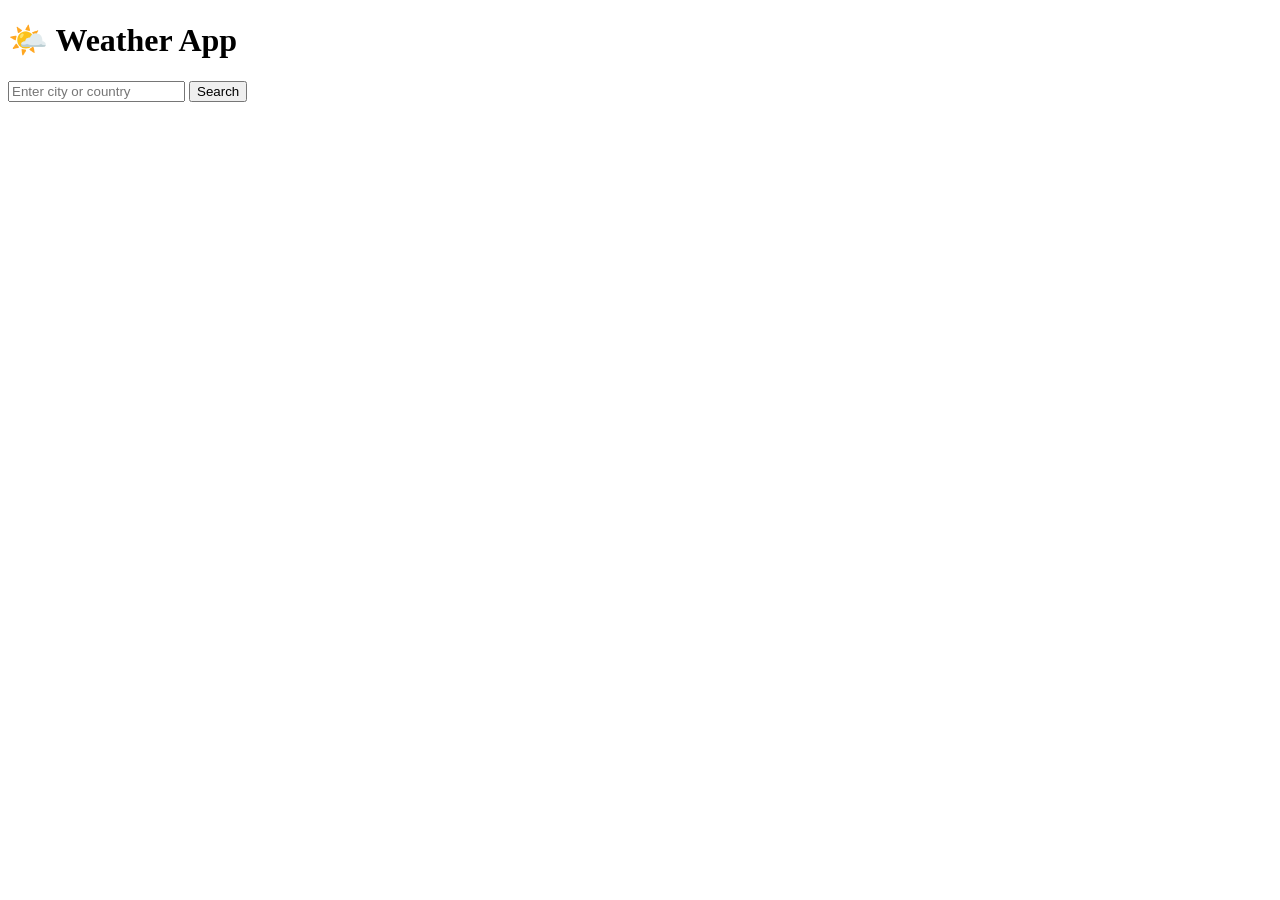
<file: index.html>
<!DOCTYPE html>
<html>
<head>
  <title>Weather App</title>
</head>
<body>

  <h1>🌤️ Weather App</h1>

  <input type="text" id="city" placeholder="Enter city or country">
  <button onclick="getWeather()">Search</button>

  <h3 id="output"></h3>

  <script>
    async function getWeather() {
      const city = document.getElementById("city").value;

      // Step 1: Get lat/lon from city
      const geoRes = await fetch(
        `https://geocoding-api.open-meteo.com/v1/search?name=${city}&count=1`
      );
      const geoData = await geoRes.json();

      if (!geoData.results || geoData.results.length === 0) {
        document.getElementById("output").innerText = "❌ City not found";
        return;
      }

      const place = geoData.results[0];
      const lat = place.latitude;
      const lon = place.longitude;

      // Step 2: Get weather
      const weatherRes = await fetch(
        `https://api.open-meteo.com/v1/forecast?latitude=${lat}&longitude=${lon}&current_weather=true`
      );
      const weatherData = await weatherRes.json();

      const temp = weatherData.current_weather.temperature;
      const wind = weatherData.current_weather.windspeed;

      // Step 3: Show result
      document.getElementById("output").innerText =
        `📍 ${place.name}, ${place.country}
🌡️ Temperature: ${temp}°C
💨 Wind Speed: ${wind} km/h`;
    }
  </script>

</body>
</html>
</file>
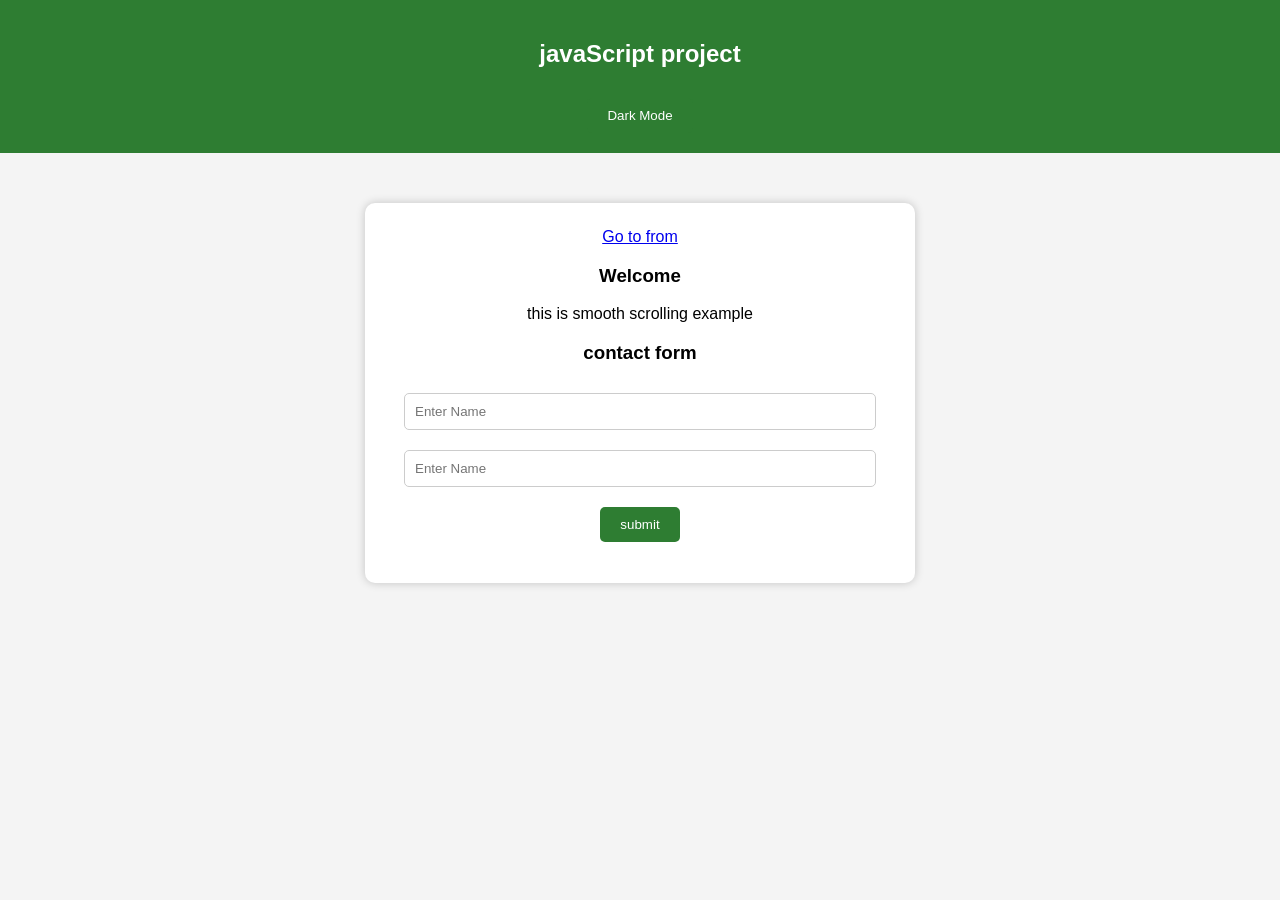
<file: copilot_refactor.html>
<!DOCTYPE html>
<html>
    <head>
        <title>js project</title>

        <style>

            body{
                font-family: Arial;
                margin:0;
                background: #f4f4f4;
                transition: 0.3s;
            }

            header{
                background: #2e7d32;
                color: white;
                text-align: center;
                padding: 20px;

            }

            .container{
                width: 90%;
                max-width: 500px;
                background: white;
                padding: 25px;
                border-radius: 10px;
                box-shadow:0 0 10px rgba(0,0,0,0.2);
                text-align: center;

                margin:50px auto;
            }

            input{
                width: 90%;
                padding: 10px;
                margin:10px 0;
                border: 1px solid #ccc;
                border-radius:5px;

            }
            button{
                padding:10px 20px;
                margin-top: 10px;
                border: none;
                background: #2e7d32;
                color: white;
                border-radius:5px;
                cursor:pointer;

            }

            button:hover{
                background: #2e7d32;
            }

            .dark{
                background: #121212;
                color: #f4f4f4;
            }

            .dark.container{
                background: #1e1e1e;
            }

            #error{
                color: red;
                margin-top: 10px;

            }

            #success{
                color: green;
                margin-top:10px;
            }

            html{
                scroll-behavior: smooth;
            }

            </style>

            </head>
            <body>

                <header>
                    <h2>javaScript project</h2>
                    <button id="modeBtn">Dark Mode</button>
                    </header>

                    <div class="container">

<a href="#form">Go to from</a>

<h3>Welcome</h3>
<p>this is smooth scrolling example</p>
<div id="form">
    <h3>contact form</h3>
    <form id="formdata">
        <input type="text"id="name" placeholder="Enter Name">
        <input type="email"id="email"placeholder="Enter Name">
        <button type="submit">submit</button>
        </form>

        <p id="error"></p>
        <p id="success"></p>
        </div>

        </div>
        <script>
            const modeBtn=document.getElementById("modeBtn");
            const form =document .getElementById("formData")
            const error=document .getElementById("error")
            const success=document .getElementById("success")

            modeBtn.addEventListener("click",() =>{
            document.body.classList.toggle("dark");
            });


            form.addEventListener("submit",(e) =>{
                e.preventDefault();

                const name = document.getElementById("name").value.trim();
                const email = document.getElementById("email").value.trim();

                if(!name||!email){
                    error.textContent="please fill all fields";
                    success.textContent ="";
                }
                else{
                    error.textContent="";
                    success.textContent = "form submitted successfully!";

                }

            });
            </script>

            </body>
            </html>
</file>
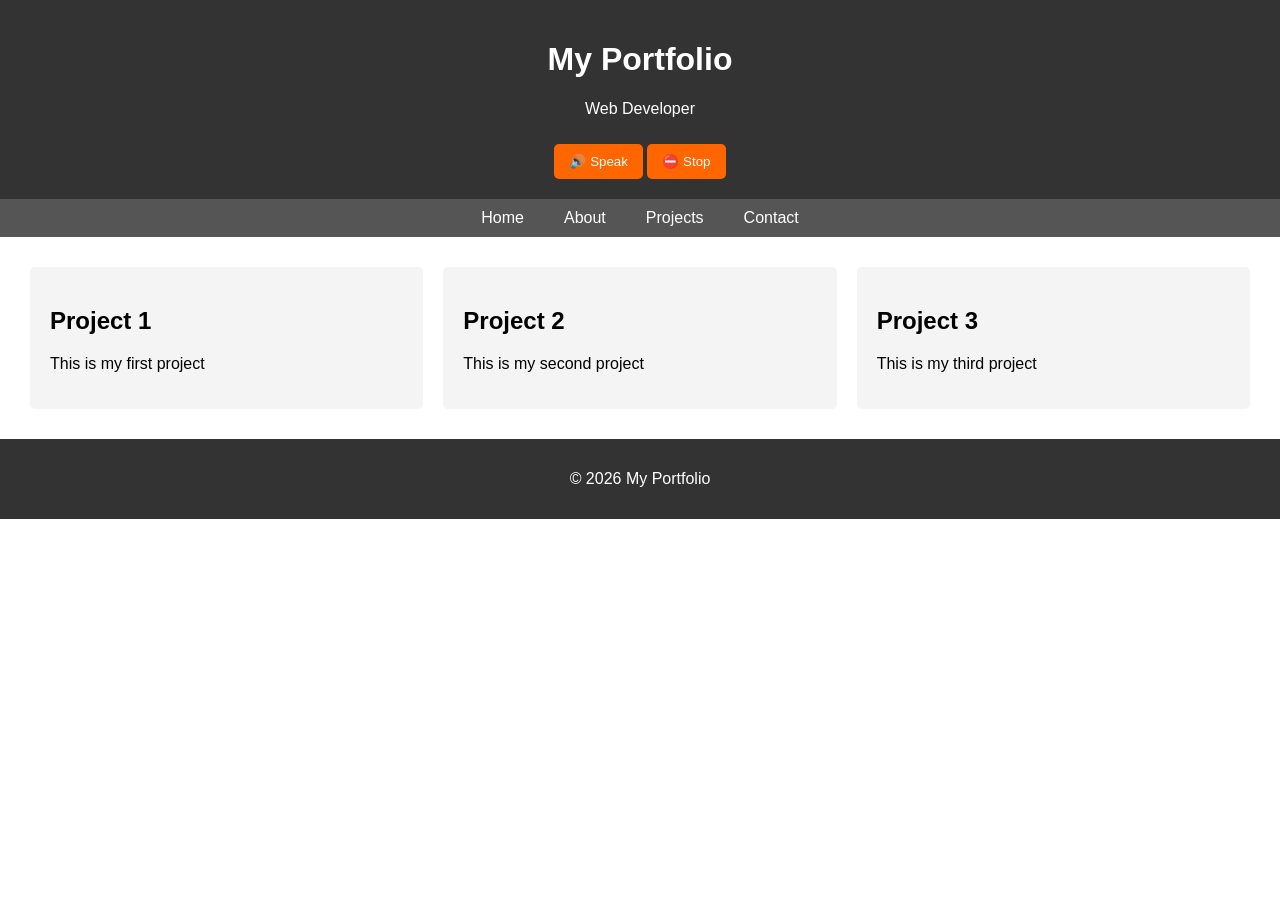
<file: day9.html>
<!DOCTYPE html>
<html>
<head>
<title>My Portfolio</title>

<style>

body{
  font-family: Arial;
  margin:0;
}

header{
  background:#333;
  color:white;
  text-align:center;
  padding:20px;
}

nav{
  display:flex;
  justify-content:center;
  background:#555;
}

nav a{
  color:white;
  padding:10px 20px;
  text-decoration:none;
}

.container{
  display:flex;
  flex-wrap:wrap;
  padding:20px;
}

.card{
  background:#f4f4f4;
  margin:10px;
  padding:20px;
  flex:1 1 300px;
  border-radius:5px;
}

footer{
  background:#333;
  color:white;
  text-align:center;
  padding:15px;
}

/* Button Style */
button{
  padding:10px 15px;
  margin-top:10px;
  border:none;
  background:#ff6600;
  color:white;
  cursor:pointer;
  border-radius:5px;
}

@media (max-width:600px){
  nav{
    flex-direction:column;
    align-items:center;
  }
}

</style>
</head>

<body>

<header>
<h1>My Portfolio</h1>
<p>Web Developer</p>

<!-- TTS Buttons -->
<button onclick="speakText()">🔊 Speak</button>
<button onclick="stopText()">⛔ Stop</button>

</header>

<nav>
<a href="#">Home</a>
<a href="#">About</a>
<a href="#">Projects</a>
<a href="#">Contact</a>
</nav>

<div class="container">

<div class="card">
<h2>Project 1</h2>
<p>This is my first project</p>
</div>

<div class="card">
<h2>Project 2</h2>
<p>This is my second project</p>
</div>

<div class="card">
<h2>Project 3</h2>
<p>This is my third project</p>
</div>

</div>

<footer>
<p>© 2026 My Portfolio</p>
</footer>

<script>

// Speak Function
function speakText() {

  let text = document.querySelector(".container").innerText;

  let speech = new SpeechSynthesisUtterance(text);

  speech.lang = "en-US"; 

  window.speechSynthesis.speak(speech);
}

// Stop Function
function stopText() {
  window.speechSynthesis.cancel();
}

</script>

</body>
</html>
</file>
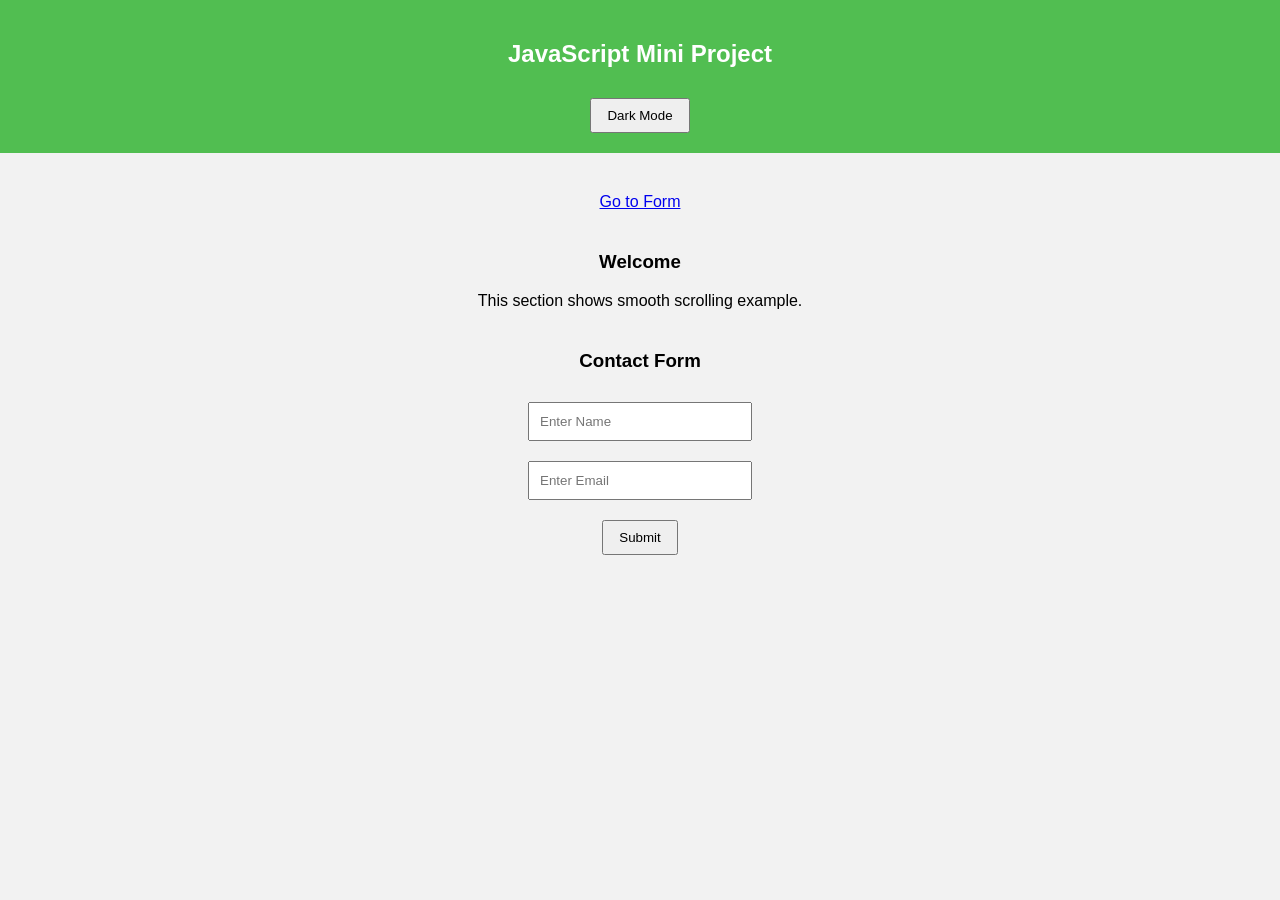
<file: javascript_project.html>
<!DOCTYPE html>
<html>
<head>
<title>JavaScript Mini Project</title>

<style>

body{
font-family: Arial;
margin:0;
padding:0;
transition:0.3s;
background:#f2f2f2;
}

header{
background:rgb(81, 190, 81);
color:white;
padding:20px;
text-align:center;
}

button{
padding:8px 15px;
margin-top:10px;
cursor:pointer;
}

.dark{
background:#121212;
color:white;
}

.container{
width:80%;
margin:auto;
text-align:center;
padding:40px;
}

.section{
margin-top:40px;
}

form{
margin-top:20px;
}

input{
padding:10px;
margin:10px;
width:200px;
}

#error{
color:red;
}

html{
scroll-behavior:smooth;
}

</style>

</head>

<body>

<header>
<h2>JavaScript Mini Project</h2>
<button onclick="darkMode()">Dark Mode</button>
</header>

<div class="container">

<a href="#form">Go to Form</a>

<div class="section">
<h3>Welcome</h3>
<p>This section shows smooth scrolling example.</p>
</div>

<div class="section" id="form">

<h3>Contact Form</h3>

<form id="formData">

<input type="text" id="name" placeholder="Enter Name"><br>

<input type="email" id="email" placeholder="Enter Email"><br>

<button type="submit">Submit</button>

</form>

<p id="error"></p>

</div>

</div>

<script>

function darkMode(){
document.body.classList.toggle("dark");
}

document.getElementById("formData").addEventListener("submit", function(e){

var name=document.getElementById("name").value;
var email=document.getElementById("email").value;

if(name=="" || email==""){
e.preventDefault();
document.getElementById("error").innerHTML="Please fill all fields";
}

});

</script>

</body>
</html>
</file>
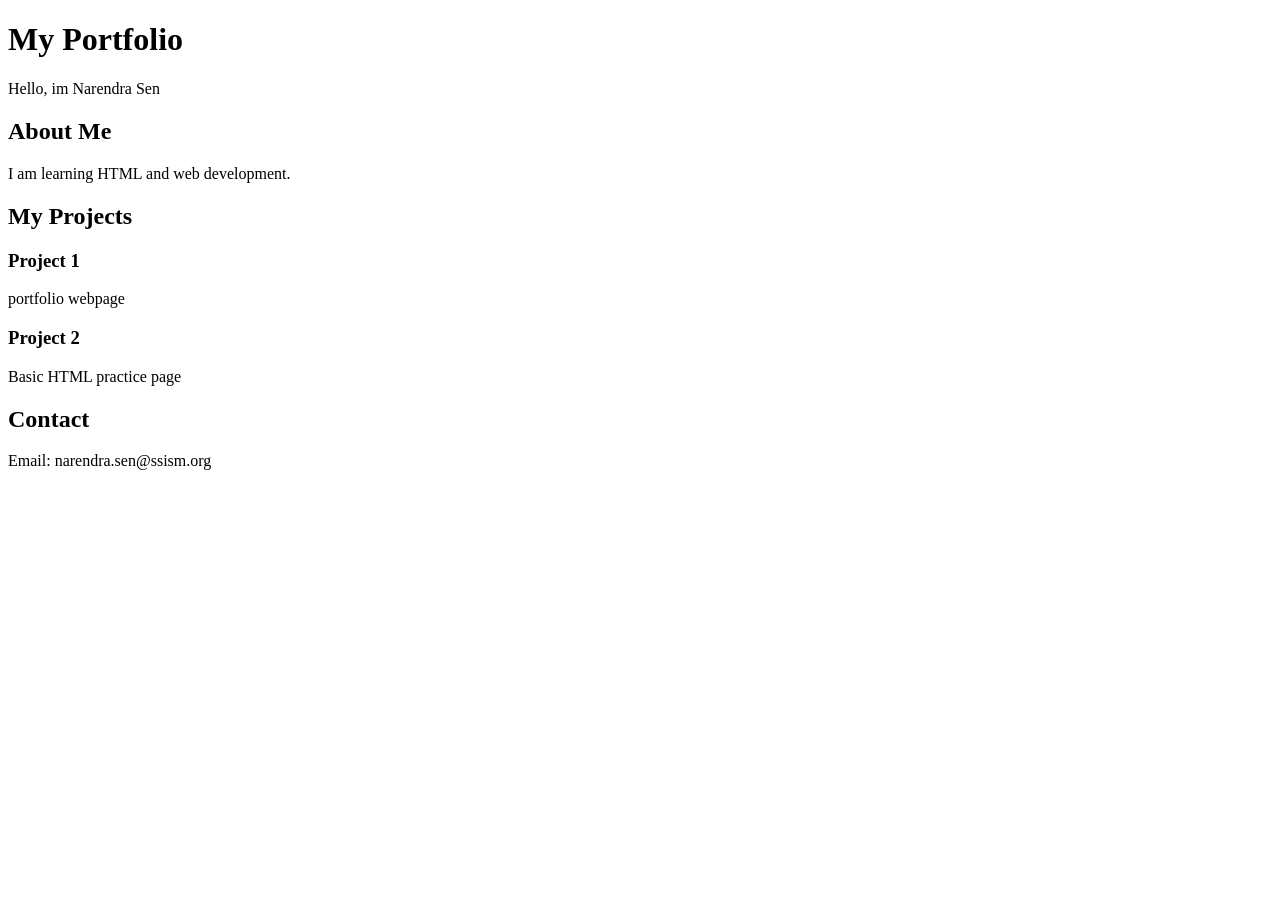
<file: portfolio.html>
<!DOCTYPE html>
<html>
<head>
<title>My Portfolio</title>
</head>

<body>

<header>
<h1>My Portfolio</h1>
<p>Hello, im Narendra Sen</p>
</header>

<section>
<h2>About Me</h2>
<p>I am learning HTML and web development.</p>
</section>

<section>
<h2>My Projects</h2>

<article>
<h3>Project 1</h3>
<p>portfolio webpage</p>
</article>

<article>
<h3>Project 2</h3>
<p>Basic HTML practice page</p>
</article>

</section>

<section>
<h2>Contact</h2>
<p>Email: narendra.sen@ssism.org</p>
</section>
</file>
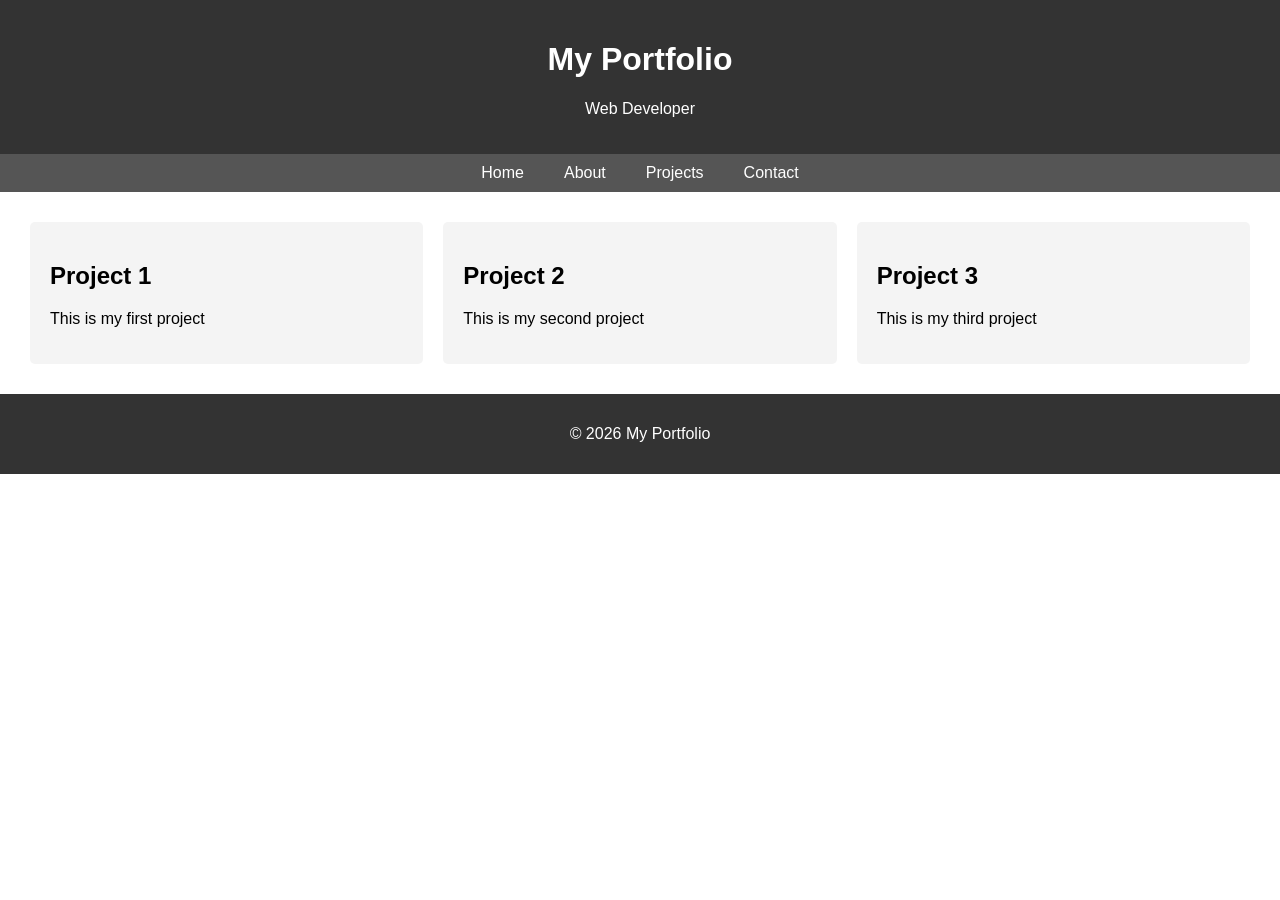
<file: updatePortfolio.html>
<!DOCTYPE html>
<html>
<head>
<title>My Portfolio</title>

<style>

body{
  font-family: Arial;
  margin:0;
}


header{
  background:#333;
  color:white;
  text-align:center;
  padding:20px;
}


nav{
  display:flex;
  justify-content:center;
  background:#555;
}

nav a{
  color:white;
  padding:10px 20px;
  text-decoration:none;
}


.container{
  display:flex;
  flex-wrap:wrap;
  padding:20px;
}


.card{
  background:#f4f4f4;
  margin:10px;
  padding:20px;
  flex:1 1 300px;
  border-radius:5px;
}


footer{
  background:#333;
  color:white;
  text-align:center;
  padding:15px;
}


@media (max-width:600px){

  nav{
    flex-direction:column;
    align-items:center;
  }

}

</style>
</head>

<body>

<header>
<h1>My Portfolio</h1>
<p>Web Developer</p>
</header>

<nav>
<a href="#">Home</a>
<a href="#">About</a>
<a href="#">Projects</a>
<a href="#">Contact</a>
</nav>

<div class="container">

<div class="card">
<h2>Project 1</h2>
<p>This is my first project</p>
</div>

<div class="card">
<h2>Project 2</h2>
<p>This is my second project</p>
</div>

<div class="card">
<h2>Project 3</h2>
<p>This is my third project</p>
</div>

</div>

<footer>
<p>© 2026 My Portfolio</p>
</footer>

</body>
</html>
</file>
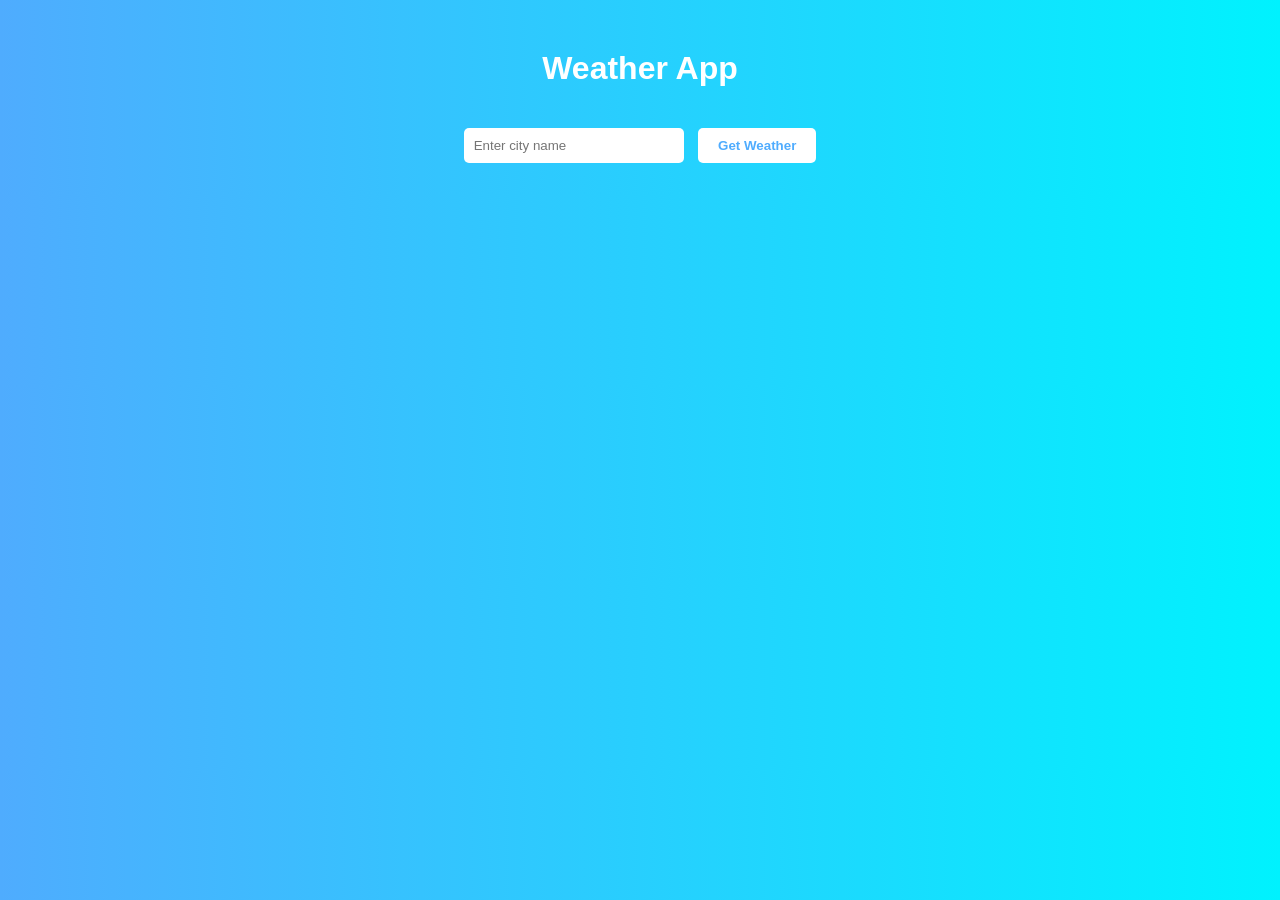
<file: my-portfolio/public/day10.html>
<!DOCTYPE html>
<html lang="en">
<head>
  <meta charset="UTF-8">
  <meta name="viewport" content="width=device-width, initial-scale=1.0">
  <title>Weather App</title>
  <style>
    body {
      font-family: Arial, sans-serif;
      text-align: center;
      background: linear-gradient(to right, #4facfe, #00f2fe);
      color: #fff;
      margin: 0;
      padding: 0;
    }
    h1 {
      margin-top: 50px;
    }
    input {
      padding: 10px;
      width: 200px;
      border-radius: 5px;
      border: none;
      margin-top: 20px;
    }
    button {
      padding: 10px 20px;
      border-radius: 5px;
      border: none;
      background-color: #fff;
      color: #4facfe;
      font-weight: bold;
      cursor: pointer;
      margin-left: 10px;
    }
    .weather {
      margin-top: 30px;
      font-size: 20px;
    }
  </style>
</head>
<body>

  <h1>Weather App</h1>
  <input type="text" id="city" placeholder="Enter city name">
  <button onclick="getWeather()">Get Weather</button>

  <div class="weather" id="weather"></div>

  <script>
    async function getWeather() {
      const city = document.getElementById('city').value;
      const apiKey = "YOUR_API_KEY"; // Replace with your OpenWeatherMap API key
      const weatherDiv = document.getElementById('weather');

      if (!city) {
        weatherDiv.innerHTML = "Please enter a city name!";
        return;
      }

      try {
        const response = await fetch(`https://api.openweathermap.org/data/2.5/weather?q=${city}&appid=${apiKey}&units=metric`);
        if (!response.ok) throw new Error("City not found");

        const data = await response.json();
        weatherDiv.innerHTML = `
          <p><strong>City:</strong> ${data.name}</p>
          <p><strong>Temperature:</strong> ${data.main.temp} °C</p>
          <p><strong>Weather:</strong> ${data.weather[0].description}</p>
          <p><strong>Humidity:</strong> ${data.main.humidity}%</p>
          <p><strong>Wind Speed:</strong> ${data.wind.speed} m/s</p>
        `;
      } catch (error) {
        weatherDiv.innerHTML = "Error: " + error.message;
      }
    }
  </script>

</body>
</html>
</file>
